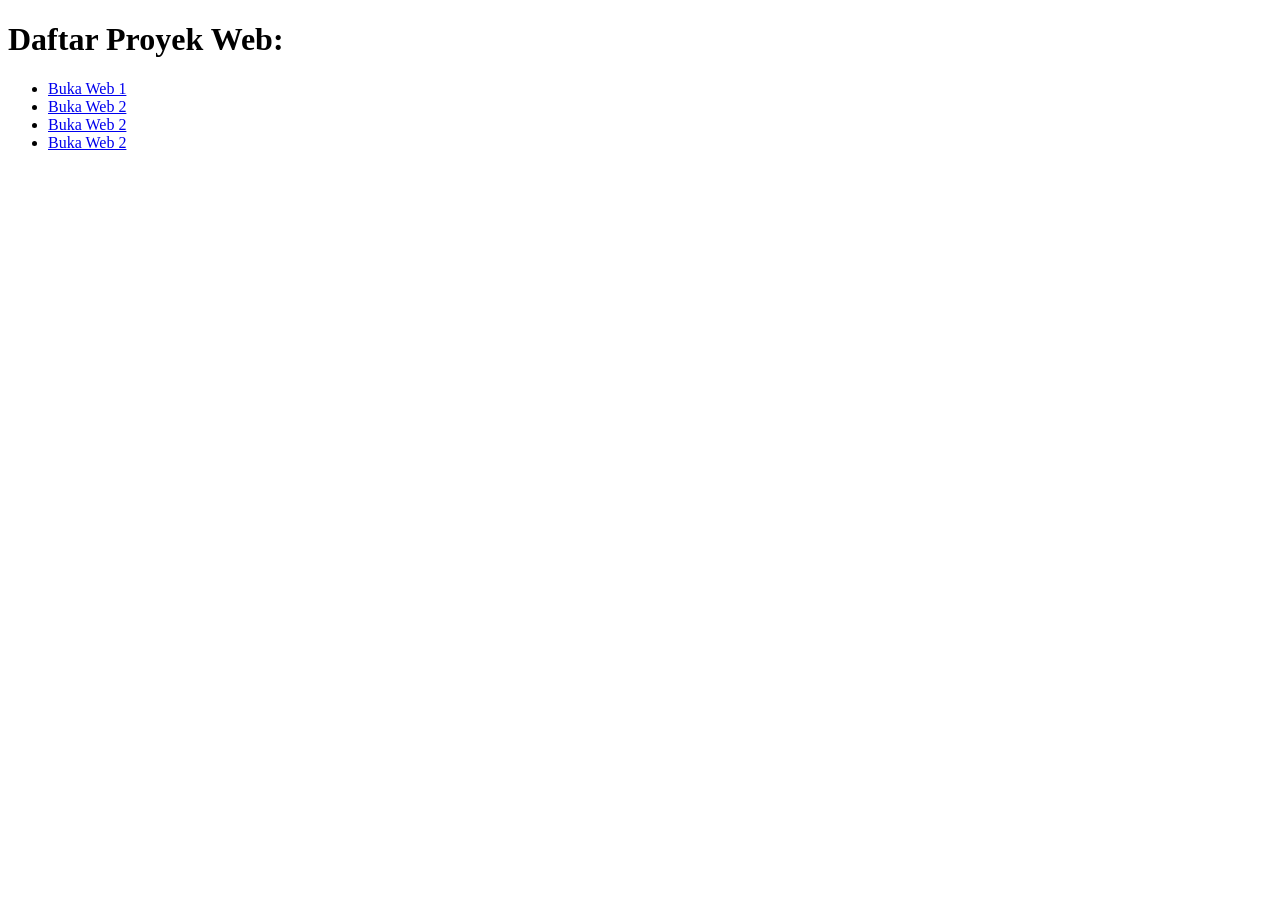
<file: Kelvin/index.html>
<!-- index.html di root utama -->
<!DOCTYPE html>
<html>
<head><title>Koleksi Web Statis Saya</title></head>
<body>
  <h1>Daftar Proyek Web:</h1>
  <ul>
    <li><a href="/html1/">Buka Web 1</a></li>
    <li><a href="/jse/">Buka Web 2</a></li>
    <li><a href="/jsf/">Buka Web 2</a></li>
    <li><a href="/jsg/">Buka Web 2</a></li>
  </ul>
</body>
</html>
</file>
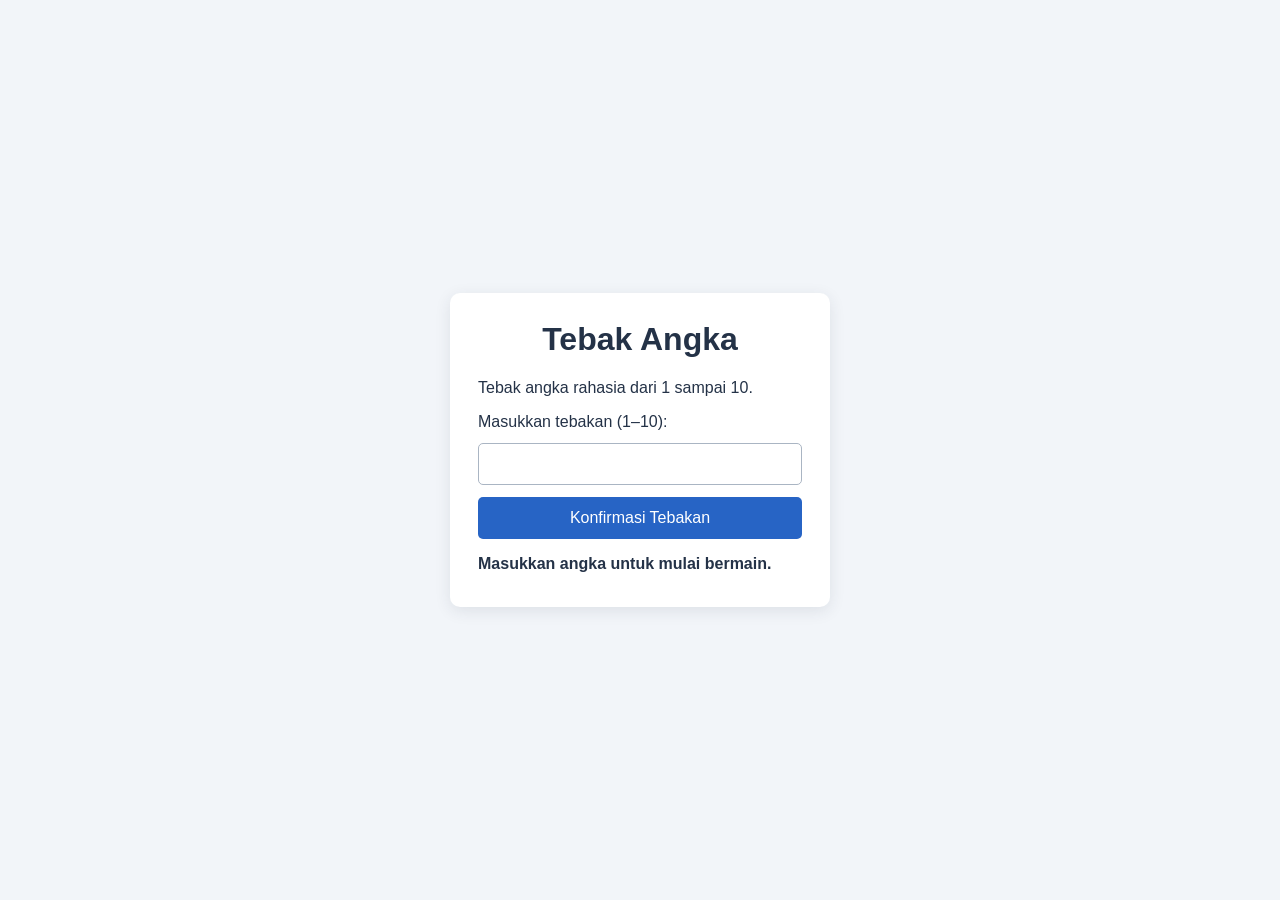
<file: Kelvin/jsg/index.html>
<!DOCTYPE html>
<html lang="id">
<head>
  <meta charset="UTF-8">
  <meta name="viewport" content="width=device-width, initial-scale=1.0">
  <title>Kelvin Firdaus Kennedy</title>
  <link rel="stylesheet" href="style.css">
  <script src="script.js" defer></script>
</head>
<body>
  <main class="game">
    <h1>Tebak Angka</h1>
    <p>Tebak angka rahasia dari 1 sampai 10.</p>
    <form id="guess-form" novalidate>
      <label for="guess">Masukkan tebakan (1–10):</label>
      <input id="guess" name="guess" type="number" min="1" max="10" step="1" required>
      <button type="submit">Konfirmasi Tebakan</button>
    </form>
    <p id="message" class="message" role="status" aria-live="polite">Masukkan angka untuk mulai bermain.</p>
  </main>
</body>
</html>
</file>
<file: Kelvin/jsg/style.css>
* {
  box-sizing: border-box;
}

body {
  min-height: 100vh;
  margin: 0;
  display: grid;
  place-items: center;
  padding: 24px;
  background: #f2f5f9;
  color: #243247;
  font-family: Arial, sans-serif;
}

.game {
  width: min(100%, 380px);
  padding: 28px;
  border-radius: 10px;
  background: #fff;
  box-shadow: 0 4px 16px #2432471a;
}

h1 {
  margin-top: 0;
  text-align: center;
}

form {
  display: grid;
  gap: 12px;
}

input,
button {
  min-height: 42px;
  padding: 9px 12px;
  font: inherit;
}

input {
  border: 1px solid #aab5c3;
  border-radius: 5px;
}

button {
  border: 0;
  border-radius: 5px;
  background: #2764c5;
  color: #fff;
  cursor: pointer;
}

button:hover {
  background: #1d4f9e;
}

.message {
  min-height: 24px;
  margin-bottom: 0;
  font-weight: bold;
}

.message.error {
  color: #b42318;
}

.message.high {
  color: #c2410c;
}

.message.low {
  color: #175cd3;
}

.message.correct {
  color: #16803c;
}
</file>
